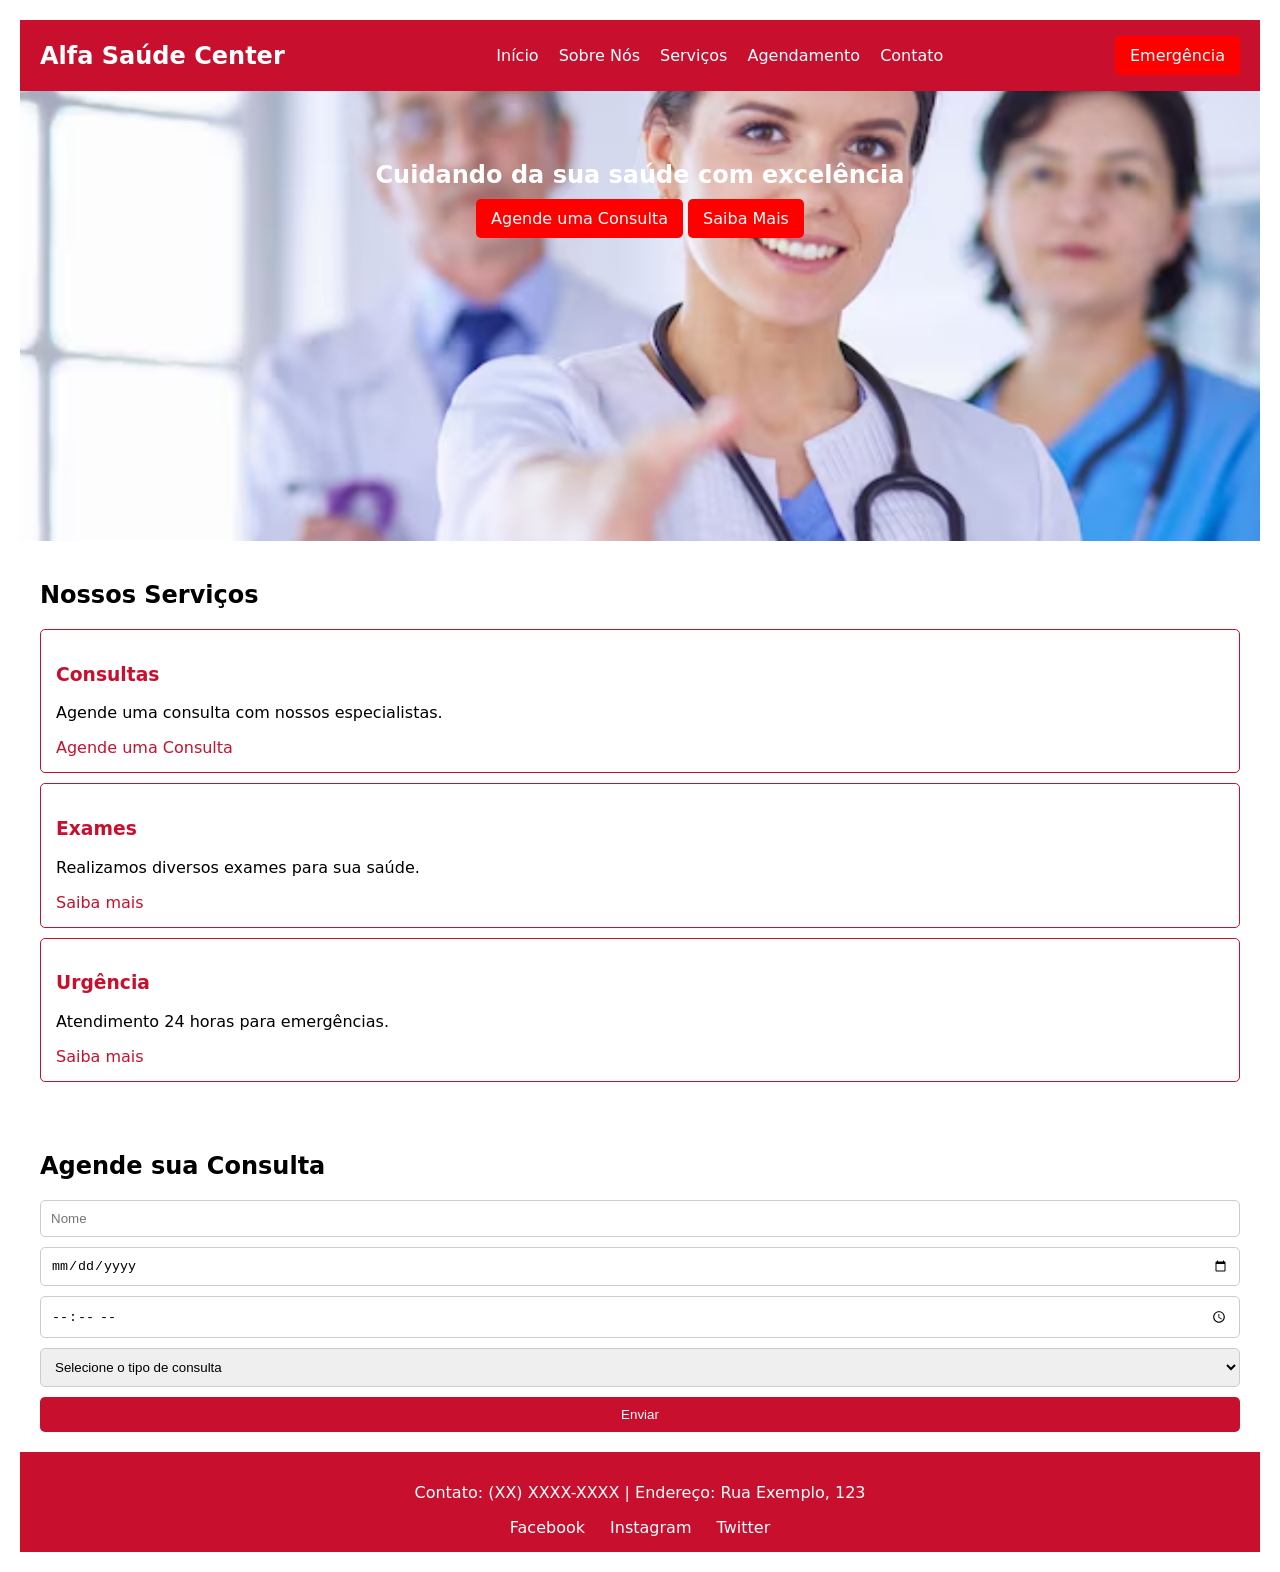
<file: index.html>
<!DOCTYPE html>
<html lang="pt-BR">
<head>
    <meta charset="UTF-8">
    <meta name="viewport" content="width=device-width, initial-scale=1.0">
    <title>Alfa Saúde Center</title>
    <link rel="stylesheet" href="style.css">

</head>
<body>
    <header>
        <div class="logo">Alfa Saúde Center</div>
        <nav>
            <ul>
                <li><a href="#"onclick="error()">Início</a></li>
                <li><a href="#"onclick="error()">Sobre Nós</a></li>
                <li><a href="#"onclick="error()">Serviços</a></li>
                <li><a href="#"onclick="error()">Agendamento</a></li>
                <li><a href="#"onclick="error()">Contato</a></li>
            </ul>
        </nav>
        <a href="#" onclick="error()" class="emergency-button">Emergência</a>
    </header>

    <main>
        <section class="banner">
            <h1>Cuidando da sua saúde com excelência</h1>
            <div class="cta-buttons">
                <a href="#" class="cta" class="service-link" id="service-link">Agende uma Consulta</a>
                <a href="#" class="cta" onclick="error()">Saiba Mais</a>
            </div>
        </section>

        <section class="services">
            <h2>Nossos Serviços</h2>
            <div class="service">
                <h3>Consultas</h3>
                <p>Agende uma consulta com nossos especialistas.</p>
                <a href="#" class="service-link" id="service-link">Agende uma Consulta</a>
            </div>
            <div class="service">
                <h3>Exames</h3>
                <p>Realizamos diversos exames para sua saúde.</p>
                <a href="#" class="service-link" id="service-link">Saiba mais</a>
            </div>
            <div class="service">
                <h3>Urgência</h3>
                <p>Atendimento 24 horas para emergências.</p>
                <a href="#" class="service-link" id="service-link">Saiba mais</a>
            </div>
        </section>

        <section class="appointment" id="appointment">
            <h2 id="schedule">Agende sua Consulta</h2>
            <form id="myForm">
                <input type="text" placeholder="Nome" id="name" required>
                <input type="date" id="date" required>
                <input type="time" required>
                <select required>
                    <option value="">Selecione o tipo de consulta</option>
                    <option value="consulta1">Consulta</option>
                    <option value="consulta2">Exames</option>
                    <option value="consulta2">Urgência</option>
                </select>
                <button type="submit" class="submit-button">Enviar</button>
            </form>
            <div id="message"></div> 
            <div id="error"></div> 
        </section>
    </main>

    <footer>
        <p>Contato: (XX) XXXX-XXXX | Endereço: Rua Exemplo, 123</p>
        <div class="social-links">
            <a href="#"onclick="error()">Facebook</a>
            <a href="#"onclick="error()">Instagram</a>
            <a href="#"onclick="error()">Twitter</a>
        </div>
    </footer>

<script src="script.js">
</script>


</body>
</html>
</file>
<file: style.css>
/* Estilos para o formulário e a mensagem */
        body {
            font-family: system-ui, -apple-system, BlinkMacSystemFont, 'Segoe UI', Roboto, Oxygen, Ubuntu, Cantarell, 'Open Sans', 'Helvetica Neue', sans-serif;
            margin: 20px;
        }
        #message {
            display: none; 
            color: green;
            margin-top: 10px;
        }
        #error {
            display: none; 
            color: red;
            margin-top: 10px;
        }
header {
    background-color: #c8102e;
    color: white;
    padding: 10px 20px;
    display: flex;
    justify-content: space-between;
    align-items: center;
}
header .logo {
    font-size: 24px;
    font-weight: bold;
}
nav ul {
    list-style: none;
    display: flex;
    gap: 20px;
}
nav a {
    color: white;
    text-decoration: none;
}
a {
    color: #007bff; /* Cor do texto padrão */
    text-decoration: none; /* Remove o sublinhado padrão */
    transition: color 0.3s ease; /* Transição suave para a mudança de cor */
}
a:hover {
    color: #0056b3; /* Cor do texto ao passar o mouse */
    text-decoration: underline; /* Adiciona sublinhado ao passar o mouse (opcional) */
}
.emergency-button {
    background-color: #ff0000;
    padding: 10px 15px;
    color: white;
    text-decoration: none;
    border-radius: 5px;
}
.banner {
    background-image: url('assets/medica.avif');
    background-size: cover; /* Cobre toda a área */
    background-position: top; /* Centraliza a imagem */
    background-attachment: fixed; /* Mantém a imagem fixa ao rolar */
    color: white;
    text-align: center;
    padding-top: 50px ;
    min-height: 400px; /* Altura mínima */
    min-width: 700px;
}
.cta-buttons {
    margin-top: 20px;
}
.cta {
    background-color: #ff0000; /* Cor de fundo */
    padding: 10px 15px; /* Espaçamento interno */
    color: white; /* Cor do texto */
    text-decoration: none; /* Remove sublinhado */
    border-radius: 5px; /* Bordas arredondadas */
    transition: background-color 0.3s ease; /* Transição suave */
}
.cta:hover {
    background-color: #a60a2c; /* Cor de fundo ao passar o mouse */
}
.services {
    padding: 20px;
    background-color: white;
}
.service {
    border: 1px solid #c8102e;
    border-radius: 5px;
    padding: 15px;
    margin: 10px 0;
}
.service h3 {
    color: #c8102e;
}
.service-link {
    color: #c8102e;
    text-decoration: none;
}
.appointment {
    padding: 20px;
    background-color: white;
}
form {
    display: flex;
    flex-direction: column;
    gap: 10px;
}
input, select {
    padding: 10px;
    border: 1px solid #ccc;
    border-radius: 5px;
}
.submit-button {
    background-color: #c8102e;
    color: white;
    padding: 10px;
    border: none;
    border-radius: 5px;
    cursor: pointer;
}
.submit-button:hover {
    background-color: #a60a2c;
}
footer {
    background-color: #c8102e;
    color: white;
    text-align: center;
    padding: 15px;
}
.social-links a {
    color: white;
    text-decoration: none;
    margin: 0 10px;
}
.social-links a:hover {
    text-decoration: underline;
}
</file>
